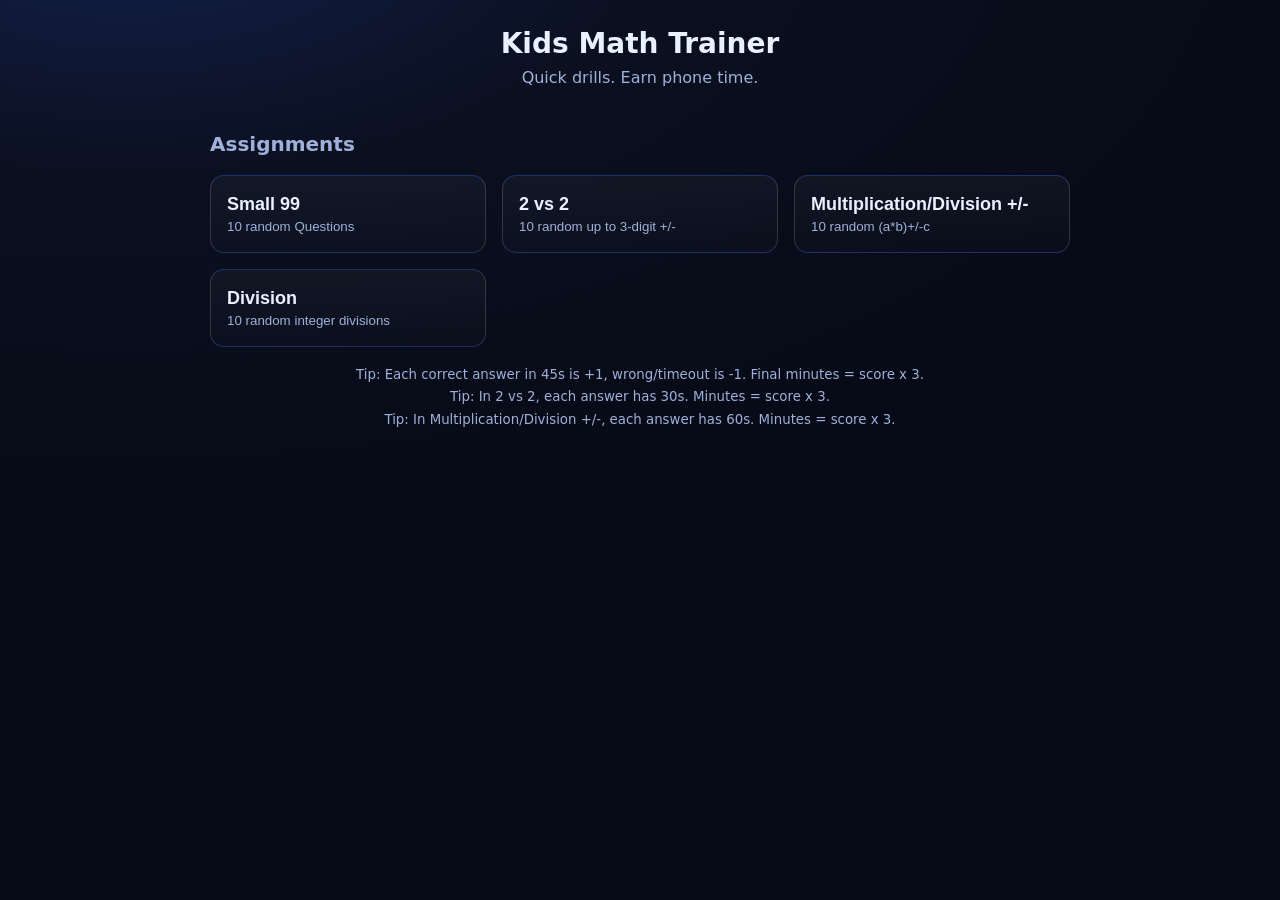
<file: index.html>
﻿<!DOCTYPE html>
<html lang="en">
<head>
  <meta charset="UTF-8" />
  <meta name="viewport" content="width=device-width, initial-scale=1" />
  <title>Kids Math Trainer</title>
  <link rel="stylesheet" href="styles.css" />
</head>
<body>
  <header class="site-header">
    <h1>Kids Math Trainer</h1>
    <p class="tagline">Quick drills. Earn phone time.</p>
  </header>

  <main class="container">
    <section class="assignments">
      <h2>Assignments</h2>
      <div class="cards">
        <button class="card" id="small99Btn" aria-haspopup="dialog" aria-controls="small99Modal">
          <span class="card-title">Small 99</span>
          <span class="card-desc">10 random Questions</span>
        </button>
              <button class="card" id="two2Btn" aria-haspopup="dialog" aria-controls="two2Modal">
          <span class="card-title">2 vs 2</span>
          <span class="card-desc">10 random up to 3-digit +/-</span>
        </button>
        <button class="card" id="mixBtn" aria-haspopup="dialog" aria-controls="mixModal">
          <span class="card-title">Multiplication/Division +/-</span>
          <span class="card-desc">10 random (a*b)+/-c</span>
        </button>
        <button class="card" id="divBtn" aria-haspopup="dialog" aria-controls="divModal">
          <span class="card-title">Division</span>
          <span class="card-desc">10 random integer divisions</span>
        </button>      </div>
    </section>
      <!-- Division Modal -->
  <dialog id="divModal" class="modal" aria-labelledby="quizTitle4">
    <form id="quizSurface4" method="dialog" class="modal-surface">
      <div class="hud">
        <div class="hud-left"></div>
        <div class="hud-right">
          <span class="label">Score</span>
          <span id="score4" class="score" aria-live="polite">0</span>
        </div>
      </div>

      <h3 id="quizTitle4" class="visually-hidden">Division Quiz</h3>

      <div class="quiz-content">
        <div id="question4" class="question">12 / 3 = ?</div>
        <label class="answer-row">
          <span class="answer-label">Your answer</span>
          <input id="answerInput4" class="answer" type="number" inputmode="numeric" autocomplete="off" />
          <button id="submitBtn4" class="primary" type="submit">Submit</button>
        </label>
        <div id="progress4" class="progress">Question 1 of 10</div>
      </div>

      <menu class="modal-actions">
        <button id="restartBtn4" type="button" class="secondary" hidden>Try Again</button>
        <button id="closeBtn4" type="button" class="secondary">Close</button>
      </menu>
    </form>
  </dialog>


    <!-- Modal -->
  <dialog id="small99Modal" class="modal">
    <form method="dialog" class="modal-surface" id="quizSurface" aria-labelledby="quizTitle">
      <div class="hud">
        <div class="hud-left"><div class="timer-block"><span class="label">Time</span><span id="timer" class="timer" aria-live="polite">45</span><span id="timerStart" class="start-seconds" aria-hidden="true"></span></div></div>
        <div class="hud-right">
          <span class="label">Score</span>
          <span id="score" class="score" aria-live="polite">0</span>
        </div>
      </div>

      <h3 id="quizTitle" class="visually-hidden">Small 99 Quiz</h3>

      <div class="quiz-content">
        <div id="question" class="question" aria-live="polite">1 x 1 = ?</div>
        <label class="answer-row">
          <span class="answer-label">Your answer</span>
          <input id="answerInput" type="number" inputmode="numeric" pattern="[0-9]*" autocomplete="off" />
          <button id="submitBtn" type="submit" class="primary">Submit</button>
        </label>
        <div id="progress" class="progress">Question 1 of 10</div>
      </div>

      <menu class="modal-actions">
        <button id="restartBtn" type="button" class="secondary" hidden>Try Again</button>
        <button id="closeBtn" value="close" class="secondary">Close</button>
      </menu>
    </form>
  </dialog>
  <!-- 2 vs 2 Modal -->
  <dialog id="two2Modal" class="modal">
    <form method="dialog" class="modal-surface" id="quizSurface2" aria-labelledby="quizTitle2">
      <div class="hud">
        <div class="hud-left"><div class="timer-block"><span class="label">Time</span><span id="timer2" class="timer" aria-live="polite">30</span><span id="timer2Start" class="start-seconds" aria-hidden="true"></span></div></div>
        <div class="hud-right">
          <span class="label">Score</span>
          <span id="score2" class="score" aria-live="polite">0</span>
        </div>
      </div>

      <h3 id="quizTitle2" class="visually-hidden">2 vs 2 Quiz</h3>

      <div class="quiz-content">
        <div id="question2" class="question" aria-live="polite">12 + 34 = ?</div>
        <label class="answer-row">
          <span class="answer-label">Your answer</span>
          <input id="answerInput2" type="number" inputmode="numeric" pattern="[0-9]*" autocomplete="off" />
          <button id="submitBtn2" type="submit" class="primary">Submit</button>
        </label>
        <div id="progress2" class="progress">Question 1 of 10</div>
      </div>

      <menu class="modal-actions">
        <button id="restartBtn2" type="button" class="secondary" hidden>Try Again</button>
        <button id="closeBtn2" value="close" class="secondary">Close</button>
      </menu>
    </form>
  </dialog>
    <!-- Multiplication +/- Modal -->
  <dialog id="mixModal" class="modal">
    <form method="dialog" class="modal-surface" id="quizSurface3" aria-labelledby="quizTitle3">
      <div class="hud">
        <div class="hud-left"><div class="timer-block"><span class="label">Time</span><span id="timer3" class="timer" aria-live="polite">60</span><span id="timer3Start" class="start-seconds" aria-hidden="true"></span></div></div>
        <div class="hud-right">
          <span class="label">Score</span>
          <span id="score3" class="score" aria-live="polite">0</span>
        </div>
      </div>

      <h3 id="quizTitle3" class="visually-hidden">Multiplication/Division plus/minus Quiz</h3>

      <div class="quiz-content">
        <div id="question3" class="question" aria-live="polite">8 * 9 - 4 = ?</div>
        <label class="answer-row">
          <span class="answer-label">Your answer</span>
          <input id="answerInput3" type="number" inputmode="numeric" pattern="[0-9]*" autocomplete="off" />
          <button id="submitBtn3" type="submit" class="primary">Submit</button>
        </label>
        <div id="progress3" class="progress">Question 1 of 10</div>
      </div>

      <menu class="modal-actions">
        <button id="restartBtn3" type="button" class="secondary" hidden>Try Again</button>
        <button id="closeBtn3" value="close" class="secondary">Close</button>
      </menu>
    </form>
  </dialog>  <footer class="site-footer">
    <small>Tip: Each correct answer in 45s is +1, wrong/timeout is -1. Final minutes = score x 3.</small>
    <br/>
    <small>Tip: In 2 vs 2, each answer has 30s. Minutes = score x 3.</small>
    <br/>
    <small>Tip: In Multiplication/Division +/-, each answer has 60s. Minutes = score x 3.</small>
  </footer>
  <script src="app.js"></script>
</body>
</html>
</file>
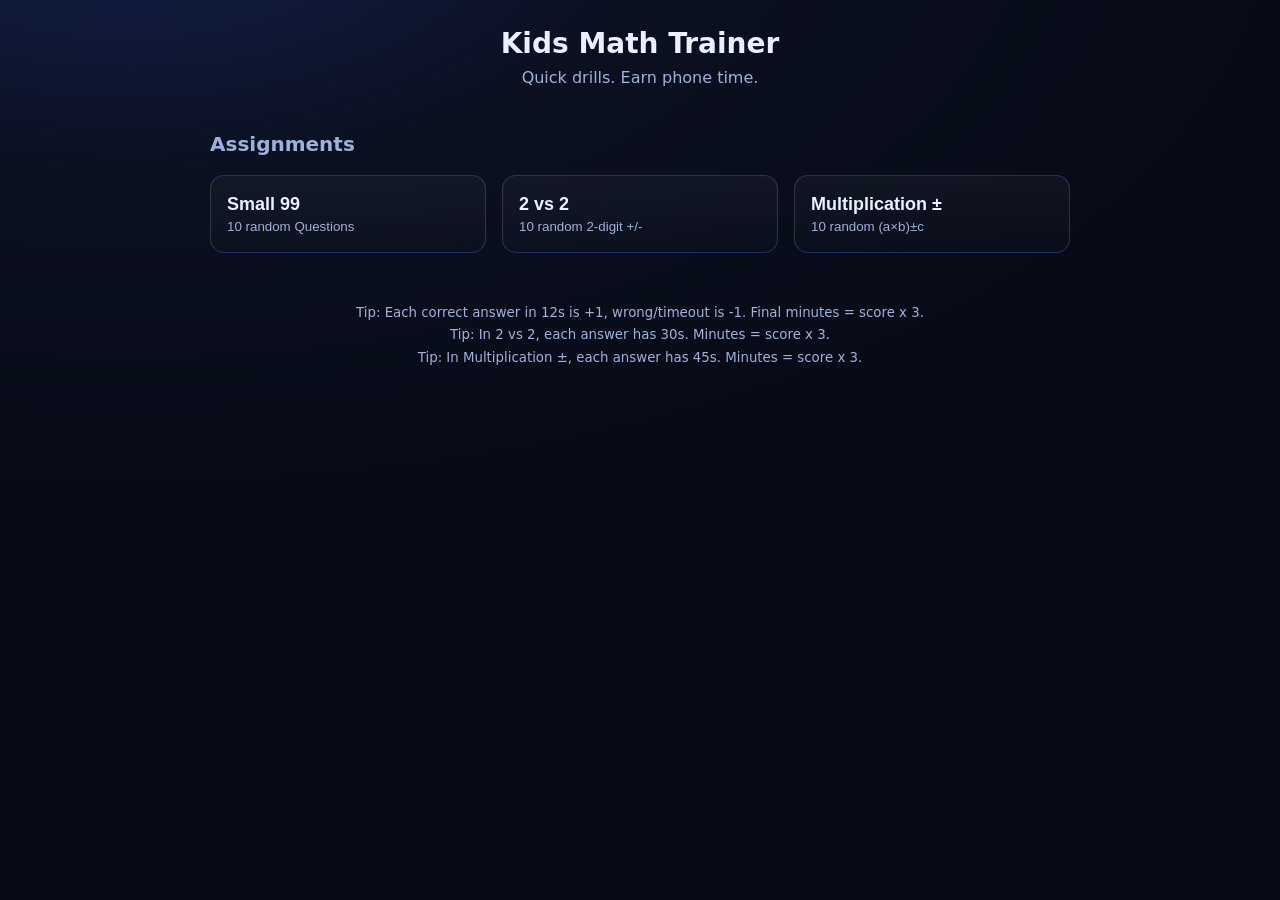
<file: Original/index.html>
﻿<!DOCTYPE html>
<html lang="en">
<head>
  <meta charset="UTF-8" />
  <meta name="viewport" content="width=device-width, initial-scale=1" />
  <title>Kids Math Trainer</title>
  <link rel="stylesheet" href="styles.css" />
</head>
<body>
  <header class="site-header">
    <h1>Kids Math Trainer</h1>
    <p class="tagline">Quick drills. Earn phone time.</p>
  </header>

  <main class="container">
    <section class="assignments">
      <h2>Assignments</h2>
      <div class="cards">
        <button class="card" id="small99Btn" aria-haspopup="dialog" aria-controls="small99Modal">
          <span class="card-title">Small 99</span>
          <span class="card-desc">10 random Questions</span>
        </button>
              <button class="card" id="two2Btn" aria-haspopup="dialog" aria-controls="two2Modal">
          <span class="card-title">2 vs 2</span>
          <span class="card-desc">10 random 2-digit +/-</span>
        </button>
        <button class="card" id="mixBtn" aria-haspopup="dialog" aria-controls="mixModal">
          <span class="card-title">Multiplication ±</span>
          <span class="card-desc">10 random (a×b)±c</span>
        </button>      </div>
    </section>
  </main>

    <!-- Modal -->
  <dialog id="small99Modal" class="modal">
    <form method="dialog" class="modal-surface" id="quizSurface" aria-labelledby="quizTitle">
      <div class="hud">
        <div class="hud-left">
          <span class="label">Time</span>
          <span id="timer" class="timer" aria-live="polite">12</span>
        </div>
        <div class="hud-right">
          <span class="label">Score</span>
          <span id="score" class="score" aria-live="polite">0</span>
        </div>
      </div>

      <h3 id="quizTitle" class="visually-hidden">Small 99 Quiz</h3>

      <div class="quiz-content">
        <div id="question" class="question" aria-live="polite">1 x 1 = ?</div>
        <label class="answer-row">
          <span class="answer-label">Your answer</span>
          <input id="answerInput" type="number" inputmode="numeric" pattern="[0-9]*" autocomplete="off" />
          <button id="submitBtn" type="submit" class="primary">Submit</button>
        </label>
        <div id="progress" class="progress">Question 1 of 10</div>
      </div>

      <menu class="modal-actions">
        <button id="restartBtn" type="button" class="secondary" hidden>Try Again</button>
        <button id="closeBtn" value="close" class="secondary">Close</button>
      </menu>
    </form>
  </dialog>
  <!-- 2 vs 2 Modal -->
  <dialog id="two2Modal" class="modal">
    <form method="dialog" class="modal-surface" id="quizSurface2" aria-labelledby="quizTitle2">
      <div class="hud">
        <div class="hud-left">
          <span class="label">Time</span>
          <span id="timer2" class="timer" aria-live="polite">30</span>
        </div>
        <div class="hud-right">
          <span class="label">Score</span>
          <span id="score2" class="score" aria-live="polite">0</span>
        </div>
      </div>

      <h3 id="quizTitle2" class="visually-hidden">2 vs 2 Quiz</h3>

      <div class="quiz-content">
        <div id="question2" class="question" aria-live="polite">12 + 34 = ?</div>
        <label class="answer-row">
          <span class="answer-label">Your answer</span>
          <input id="answerInput2" type="number" inputmode="numeric" pattern="[0-9]*" autocomplete="off" />
          <button id="submitBtn2" type="submit" class="primary">Submit</button>
        </label>
        <div id="progress2" class="progress">Question 1 of 10</div>
      </div>

      <menu class="modal-actions">
        <button id="restartBtn2" type="button" class="secondary" hidden>Try Again</button>
        <button id="closeBtn2" value="close" class="secondary">Close</button>
      </menu>
    </form>
  </dialog>
    <!-- Multiplication +/- Modal -->
  <dialog id="mixModal" class="modal">
    <form method="dialog" class="modal-surface" id="quizSurface3" aria-labelledby="quizTitle3">
      <div class="hud">
        <div class="hud-left">
          <span class="label">Time</span>
          <span id="timer3" class="timer" aria-live="polite">45</span>
        </div>
        <div class="hud-right">
          <span class="label">Score</span>
          <span id="score3" class="score" aria-live="polite">0</span>
        </div>
      </div>

      <h3 id="quizTitle3" class="visually-hidden">Multiplication plus/minus Quiz</h3>

      <div class="quiz-content">
        <div id="question3" class="question" aria-live="polite">8 * 9 - 4 = ?</div>
        <label class="answer-row">
          <span class="answer-label">Your answer</span>
          <input id="answerInput3" type="number" inputmode="numeric" pattern="[0-9]*" autocomplete="off" />
          <button id="submitBtn3" type="submit" class="primary">Submit</button>
        </label>
        <div id="progress3" class="progress">Question 1 of 10</div>
      </div>

      <menu class="modal-actions">
        <button id="restartBtn3" type="button" class="secondary" hidden>Try Again</button>
        <button id="closeBtn3" value="close" class="secondary">Close</button>
      </menu>
    </form>
  </dialog>  <footer class="site-footer">
    <small>Tip: Each correct answer in 12s is +1, wrong/timeout is -1. Final minutes = score x 3.</small>
    <br/>
    <small>Tip: In 2 vs 2, each answer has 30s. Minutes = score x 3.</small>
    <br/>
    <small>Tip: In Multiplication ±, each answer has 45s. Minutes = score x 3.</small>
  </footer>
  <script src="app.js"></script>
</body>
</html>
</file>
<file: styles.css>
:root{--bg:#0b1020;--card:#131a33;--ink:#e9f0ff;--muted:#9fb0d9;--accent:#4cc9f0;--ok:#2dc653;--bad:#ef476f;--warn:#ffb703}
*{box-sizing:border-box}html,body{height:100%}body{margin:0;background:radial-gradient(1200px 600px at 10% -10%,#13204b 0%,#0b1020 45%,#070b17 100%);color:var(--ink);font:16px/1.4 system-ui,Segoe UI,Roboto,Helvetica,Arial,sans-serif}
.site-header,.site-footer{padding:16px 20px;text-align:center}
.site-header h1{margin:8px 0 0;font-size:28px}
.tagline{margin:4px 0 0;color:var(--muted)}
.container{max-width:900px;margin:0 auto;padding:8px 20px 32px}
.assignments h2{font-size:20px;color:var(--muted);font-weight:600}
.cards{display:grid;grid-template-columns:repeat(auto-fit,minmax(220px,1fr));gap:16px;margin-top:10px}
.card{appearance:none;border:1px solid #233065;background:linear-gradient(180deg,rgba(255,255,255,.04),rgba(255,255,255,.01));border-radius:14px;padding:18px 16px;color:var(--ink);text-align:left;cursor:pointer;transition:transform .1s ease,box-shadow .2s;border-inline:1px solid rgba(255,255,255,.15)}
.card:hover{transform:translateY(-2px);box-shadow:0 8px 24px rgba(0,0,0,.35)}
.card:focus-visible{outline:2px solid var(--accent);outline-offset:2px}
.card-title{display:block;font-weight:700;font-size:18px}
.card-desc{display:block;margin-top:4px;color:var(--muted)}

.modal{border:none;padding:0;background:transparent}
.modal::backdrop{background:rgba(0,0,0,.55)}
.modal-surface{width:min(680px,92vw);background:linear-gradient(180deg,#1a2a5e 0%,#172553 100%);border:1px solid #4153a3;border-radius:16px;padding:18px 16px;position:relative}
.hud{display:flex;justify-content:space-between;align-items:center}
.hud .label{color:var(--muted);margin-right:8px}
.timer{font-weight:800;color:var(--warn);font-size:22px}
.score{font-weight:800;color:var(--ok);font-size:22px}
.quiz-content{display:grid;gap:14px;place-items:center;margin:16px 0}
.question{font-size:48px;font-weight:800;letter-spacing:1px}
.answer-row{display:flex;gap:8px;align-items:center}
.answer-label{position:absolute;left:-9999px}
#answerInput{width:140px;font-size:24px;padding:6px 10px;border-radius:10px;border:1px solid #334072;background:#0a1229;color:var(--ink)}
.primary{background:var(--accent);color:#051224;border:none;border-radius:10px;padding:10px 14px;font-weight:700;cursor:pointer}
.primary:disabled{opacity:.65;cursor:not-allowed}
.secondary{background:transparent;color:var(--ink);border:1px solid #3a477e;border-radius:10px;padding:8px 12px;cursor:pointer}
.progress{color:var(--muted)}
.visually-hidden{position:absolute;left:-9999px}
.site-footer small{color:var(--muted)}

.result{
  text-align:center;border-top:1px dashed #2a396e;margin-top:12px;padding-top:12px
}
.result strong{font-size:20px}


/* Light yellow theme for Small 99 modal */
.modal-surface{
  background:#fff7cc !important; /* light yellow */
  border:1px solid #d7c55a !important;
  color:#0b1020;
}
.modal-surface .question{color:#0b1020}
.modal-surface #answerInput{background:#ffffff;color:#0b1020;border:1px solid #c0b050}
.modal-surface .secondary{color:#0b1020;border-color:#c0b050;background:transparent}
.modal-surface .progress{color:#4b4b4b}


.hud-left
.timer-block{display:inline-flex;flex-direction:row;align-items:center;gap:6px}
.hud-left .timer-block{display:inline-flex;flex-direction:row;align-items:center;gap:6px}
.timer-block::before{
  content:"";
  width:12px;height:12px;background:currentColor;
  -webkit-mask:url("data:image/svg+xml;utf8,<svg xmlns='http://www.w3.org/2000/svg' viewBox='0 0 24 24'><path fill='%23000' d='M12 1a1 1 0 0 1 1 1v1.05A9 9 0 1 1 6.34 4.34l.74.74A7.5 7.5 0 1 0 12 4.5V3a1 1 0 0 1 1-1h-2a1 1 0 0 1 1-1Zm1 6a1 1 0 0 0-2 0v5a1 1 0 0 0 .293.707l3 3a1 1 0 1 0 1.414-1.414L13 11.586V7Z'/></svg>") no-repeat center/contain;
  mask:url("data:image/svg+xml;utf8,<svg xmlns='http://www.w3.org/2000/svg' viewBox='0 0 24 24'><path fill='%23000' d='M12 1a1 1 0 0 1 1 1v1.05A9 9 0 1 1 6.34 4.34l.74.74A7.5 7.5 0 1 0 12 4.5V3a1 1 0 0 1 1-1h-2a1 1 0 0 1 1-1Zm1 6a1 1 0 0 0-2 0v5a1 1 0 0 0 .293.707l3 3a1 1 0 1 0 1.414-1.414L13 11.586V7Z'/></svg>") no-repeat center/contain;
  margin-right:6px;
}
 .start-seconds{margin:0;display:inline-flex;gap:6px;align-items:center;color:var(--muted);font-size:0.85em;
</file>
<file: Original/styles.css>
:root{--bg:#0b1020;--card:#131a33;--ink:#e9f0ff;--muted:#9fb0d9;--accent:#4cc9f0;--ok:#2dc653;--bad:#ef476f;--warn:#ffb703}
*{box-sizing:border-box}html,body{height:100%}body{margin:0;background:radial-gradient(1200px 600px at 10% -10%,#13204b 0%,#0b1020 45%,#070b17 100%);color:var(--ink);font:16px/1.4 system-ui,Segoe UI,Roboto,Helvetica,Arial,sans-serif}
.site-header,.site-footer{padding:16px 20px;text-align:center}
.site-header h1{margin:8px 0 0;font-size:28px}
.tagline{margin:4px 0 0;color:var(--muted)}
.container{max-width:900px;margin:0 auto;padding:8px 20px 32px}
.assignments h2{font-size:20px;color:var(--muted);font-weight:600}
.cards{display:grid;grid-template-columns:repeat(auto-fit,minmax(220px,1fr));gap:16px;margin-top:10px}
.card{appearance:none;border:1px solid #233065;background:linear-gradient(180deg,rgba(255,255,255,.04),rgba(255,255,255,.01));border-radius:14px;padding:18px 16px;color:var(--ink);text-align:left;cursor:pointer;transition:transform .1s ease,box-shadow .2s;border-inline:1px solid rgba(255,255,255,.15)}
.card:hover{transform:translateY(-2px);box-shadow:0 8px 24px rgba(0,0,0,.35)}
.card:focus-visible{outline:2px solid var(--accent);outline-offset:2px}
.card-title{display:block;font-weight:700;font-size:18px}
.card-desc{display:block;margin-top:4px;color:var(--muted)}

.modal{border:none;padding:0;background:transparent}
.modal::backdrop{background:rgba(0,0,0,.55)}
.modal-surface{width:min(680px,92vw);background:linear-gradient(180deg,#1a2a5e 0%,#172553 100%);border:1px solid #4153a3;border-radius:16px;padding:18px 16px;position:relative}
.hud{display:flex;justify-content:space-between;align-items:center}
.hud .label{color:var(--muted);margin-right:8px}
.timer{font-weight:800;color:var(--warn);font-size:22px}
.score{font-weight:800;color:var(--ok);font-size:22px}
.quiz-content{display:grid;gap:14px;place-items:center;margin:16px 0}
.question{font-size:48px;font-weight:800;letter-spacing:1px}
.answer-row{display:flex;gap:8px;align-items:center}
.answer-label{position:absolute;left:-9999px}
#answerInput{width:140px;font-size:24px;padding:6px 10px;border-radius:10px;border:1px solid #334072;background:#0a1229;color:var(--ink)}
.primary{background:var(--accent);color:#051224;border:none;border-radius:10px;padding:10px 14px;font-weight:700;cursor:pointer}
.primary:disabled{opacity:.65;cursor:not-allowed}
.secondary{background:transparent;color:var(--ink);border:1px solid #3a477e;border-radius:10px;padding:8px 12px;cursor:pointer}
.progress{color:var(--muted)}
.visually-hidden{position:absolute;left:-9999px}
.site-footer small{color:var(--muted)}

.result{
  text-align:center;border-top:1px dashed #2a396e;margin-top:12px;padding-top:12px
}
.result strong{font-size:20px}


/* Light yellow theme for Small 99 modal */
.modal-surface{
  background:#fff7cc !important; /* light yellow */
  border:1px solid #d7c55a !important;
  color:#0b1020;
}
.modal-surface .question{color:#0b1020}
.modal-surface #answerInput{background:#ffffff;color:#0b1020;border:1px solid #c0b050}
.modal-surface .secondary{color:#0b1020;border-color:#c0b050;background:transparent}
.modal-surface .progress{color:#4b4b4b}
</file>
